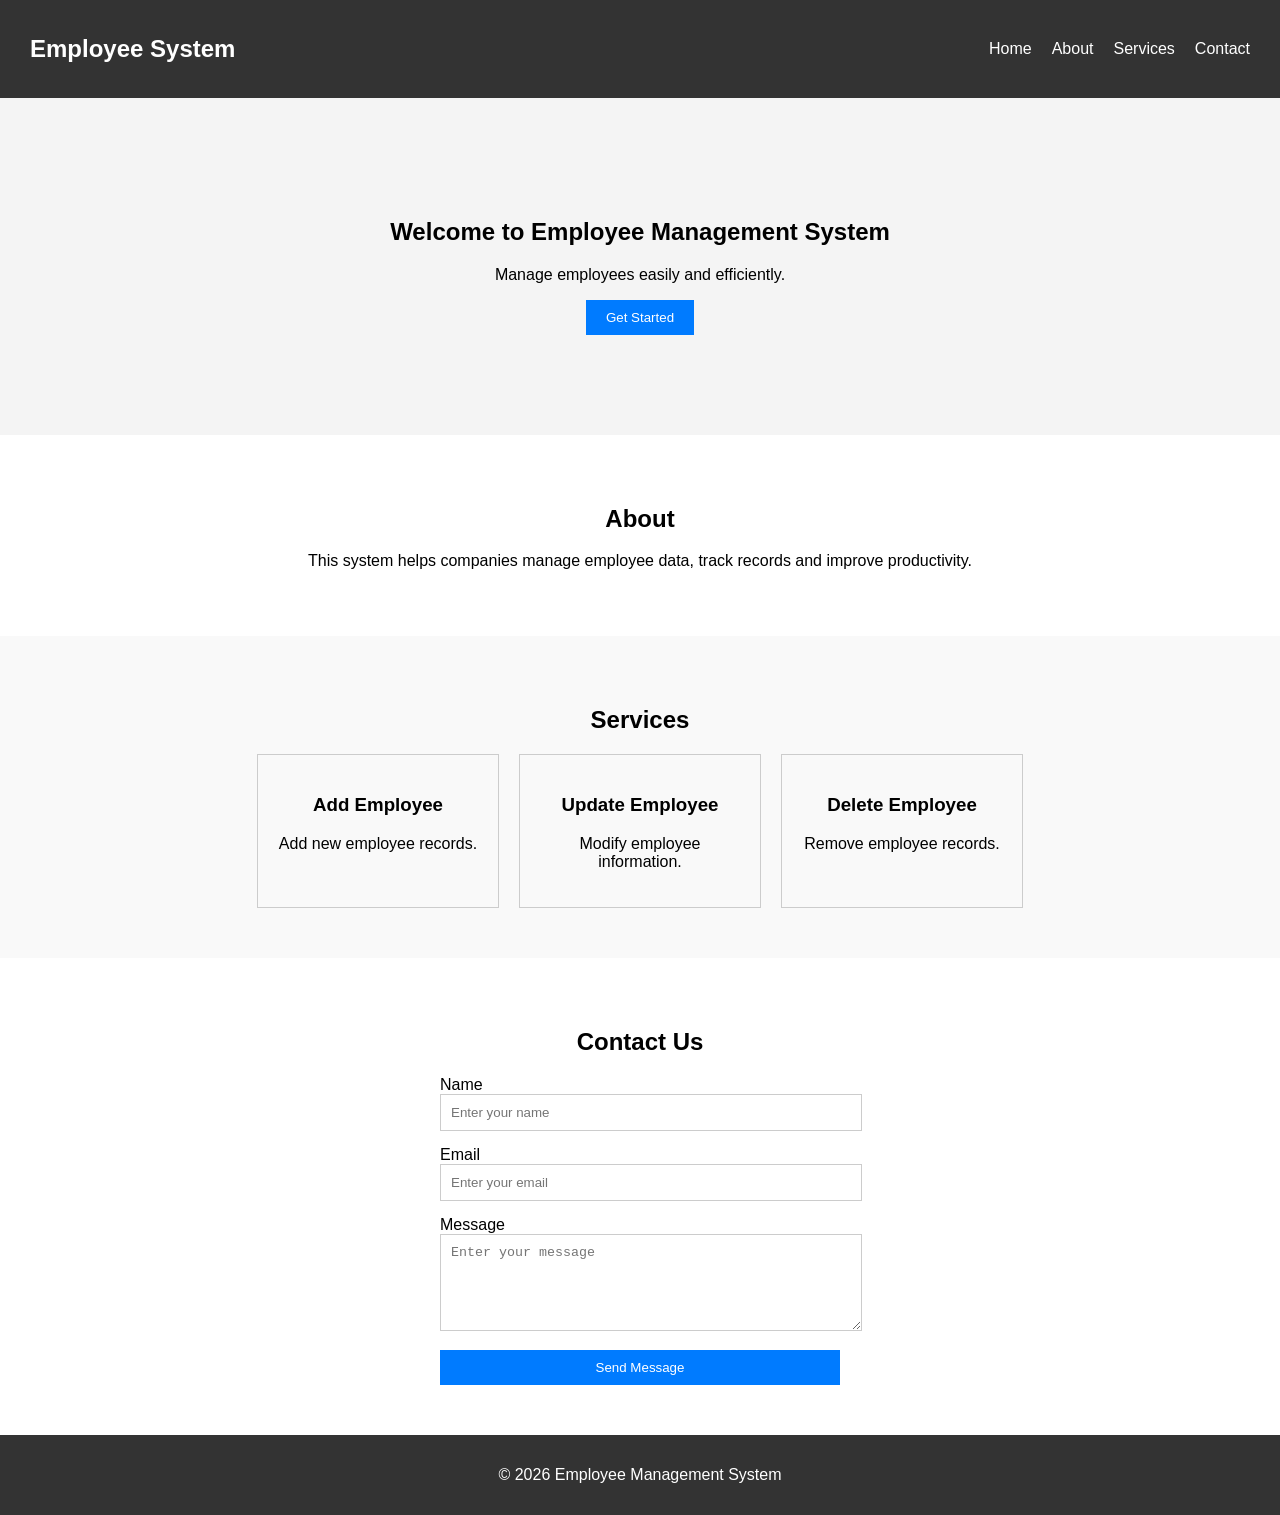
<file: Employee-Management-System/index.html>
<!DOCTYPE html>
<html lang="en">

<head>
<meta charset="UTF-8">
<meta name="viewport" content="width=device-width, initial-scale=1.0">
<title>Employee Management System</title>
<link rel="stylesheet" href="style.css">
</head>

<body>

<!-- Navbar -->
<nav>
<h2>Employee System</h2>

<ul>
<li><a href="#">Home</a></li>
<li><a href="#">About</a></li>
<li><a href="#">Services</a></li>
<li><a href="#">Contact</a></li>
</ul>
</nav>


<!-- Hero Section -->
<section class="hero">

<h1>Welcome to Employee Management System</h1>
<p>Manage employees easily and efficiently.</p>

<button>Get Started</button>

</section>


<!-- About Section -->
<section class="about">

<h2>About</h2>

<p>This system helps companies manage employee data, track records and improve productivity.</p>

</section>


<!-- Services Section -->
<section class="services">

<h2>Services</h2>

<div class="service-container">

<div class="service-box">
<h3>Add Employee</h3>
<p>Add new employee records.</p>
</div>

<div class="service-box">
<h3>Update Employee</h3>
<p>Modify employee information.</p>
</div>

<div class="service-box">
<h3>Delete Employee</h3>
<p>Remove employee records.</p>
</div>

</div>

</section>


<!-- Contact Section -->
<section class="contact">

<h2>Contact Us</h2>

<form class="contact-form">

<div class="form-group">
<label>Name</label>
<input type="text" placeholder="Enter your name">
</div>

<div class="form-group">
<label>Email</label>
<input type="email" placeholder="Enter your email">
</div>

<div class="form-group">
<label>Message</label>
<textarea rows="5" placeholder="Enter your message"></textarea>
</div>

<button type="submit">Send Message</button>

</form>

</section>


<!-- Footer -->
<footer>

<p>© 2026 Employee Management System</p>

</footer>

<script src="script.js"></script>

</body>
</html>
</file>
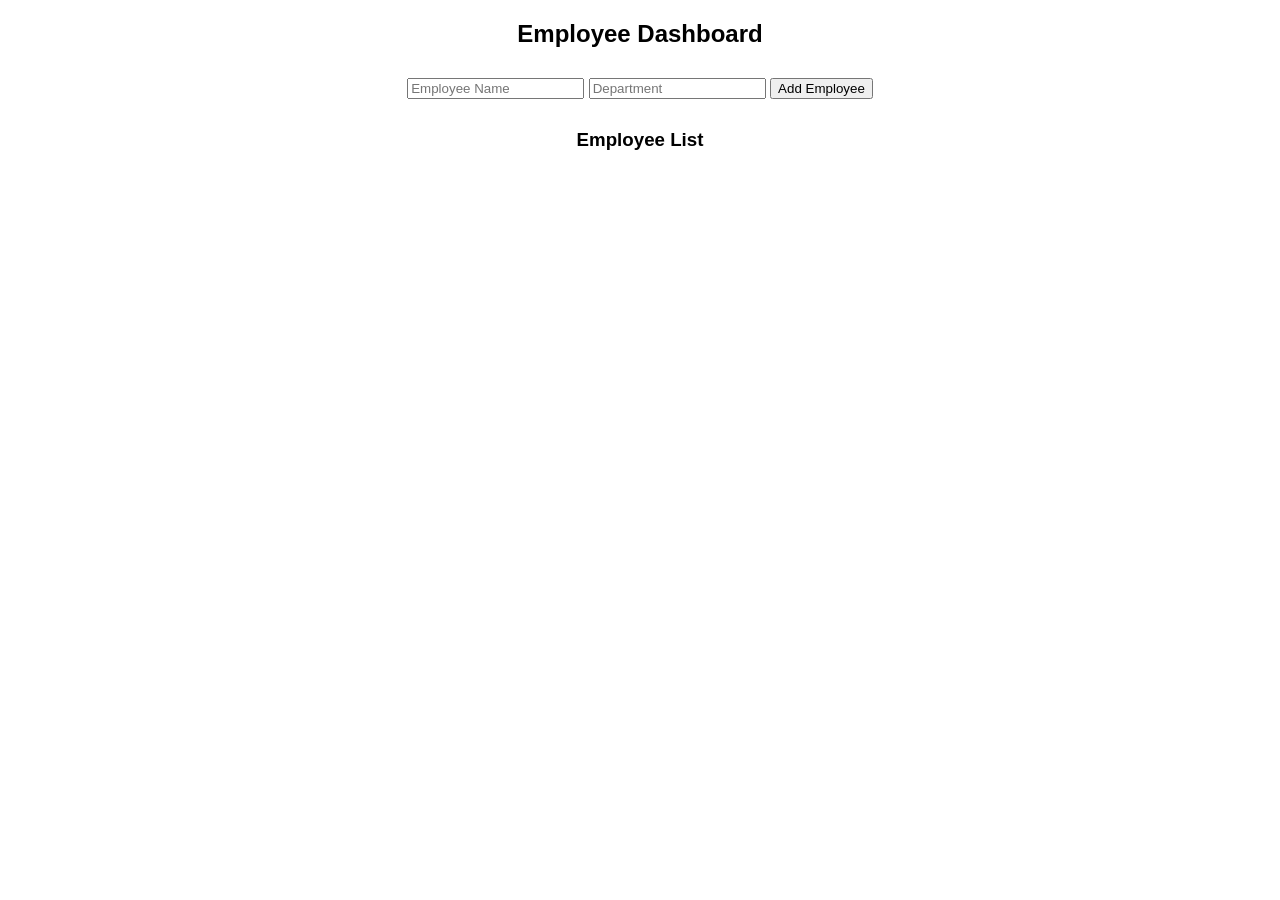
<file: Employee-Management-System/dashboard.html>
<!DOCTYPE html>
<html lang="en">
<head>
<meta charset="UTF-8">
<title>Employee Dashboard</title>
<link rel="stylesheet" href="style.css">
</head>

<body>

<h2 style="text-align:center;">Employee Dashboard</h2>

<div style="text-align:center; margin-top:30px;">

<input type="text" id="name" placeholder="Employee Name">
<input type="text" id="department" placeholder="Department">

<button onclick="addEmployee()">Add Employee</button>

</div>

<h3 style="text-align:center; margin-top:30px;">Employee List</h3>

<ul id="employeeList" style="text-align:center;"></ul>

<script>

function addEmployee(){

let name=document.getElementById("name").value;
let department=document.getElementById("department").value;

if(name=="" || department==""){
alert("Please fill all fields");
return;
}

let li=document.createElement("li");

li.innerHTML=name + " - " + department +
" <button onclick='deleteEmployee(this)'>Delete</button>";

document.getElementById("employeeList").appendChild(li);

document.getElementById("name").value="";
document.getElementById("department").value="";

}

function deleteEmployee(button){
button.parentElement.remove();
}

</script>

</body>
</html>
</file>
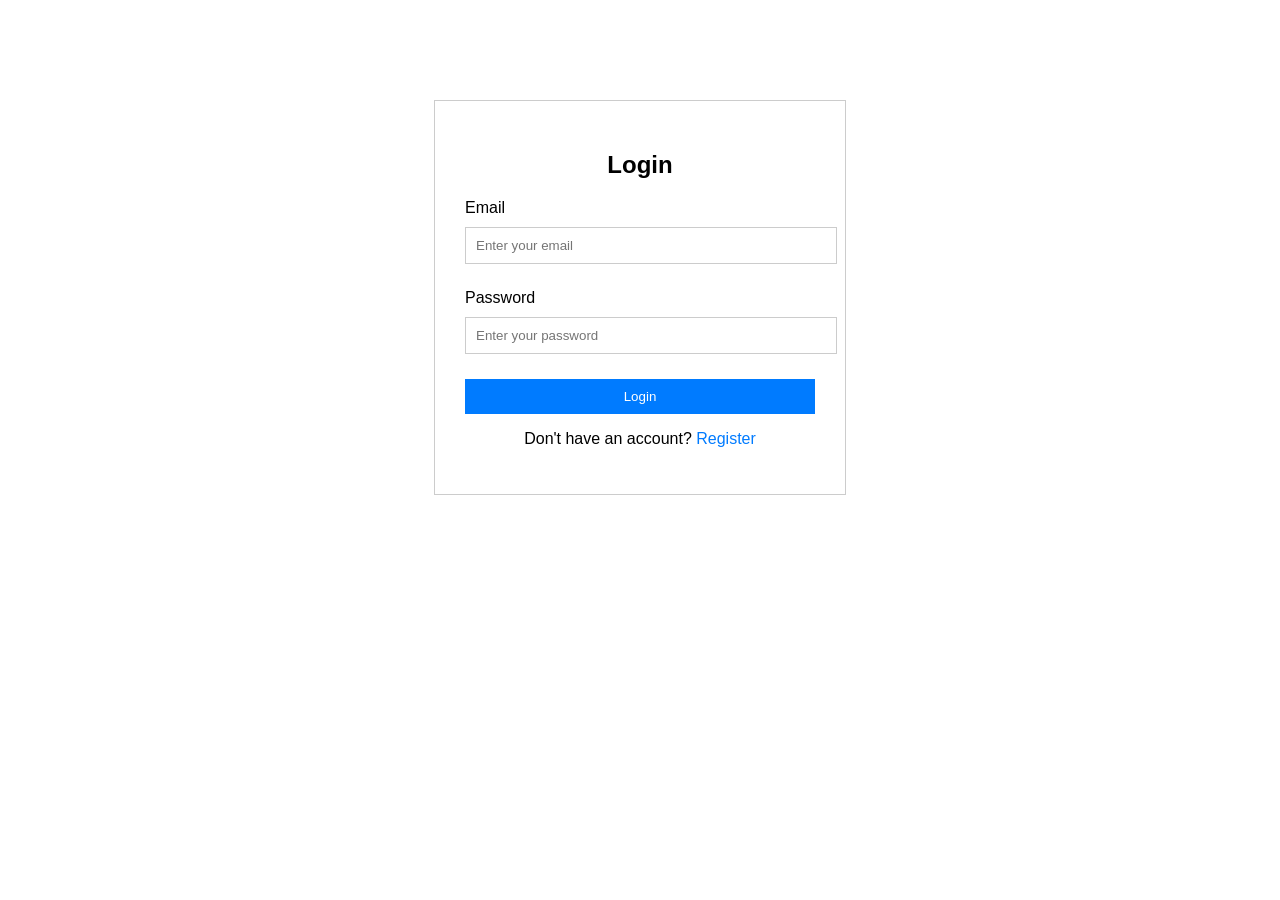
<file: Employee-Management-System/login.html>
<!DOCTYPE html>
<html lang="en">

<head>
<meta charset="UTF-8">
<meta name="viewport" content="width=device-width, initial-scale=1.0">
<title>Login - Employee System</title>
<link rel="stylesheet" href="style.css">
</head>

<body>

<div class="auth-container">

<h2>Login</h2>

<form>

<div class="form-group">
<label>Email</label>
<input type="email" placeholder="Enter your email">
</div>

<div class="form-group">
<label>Password</label>
<input type="password" placeholder="Enter your password">
</div>

<button type="submit">Login</button>

<p>Don't have an account? <a href="register.html">Register</a></p>

</form>

</div>

</body>
</html>
</file>
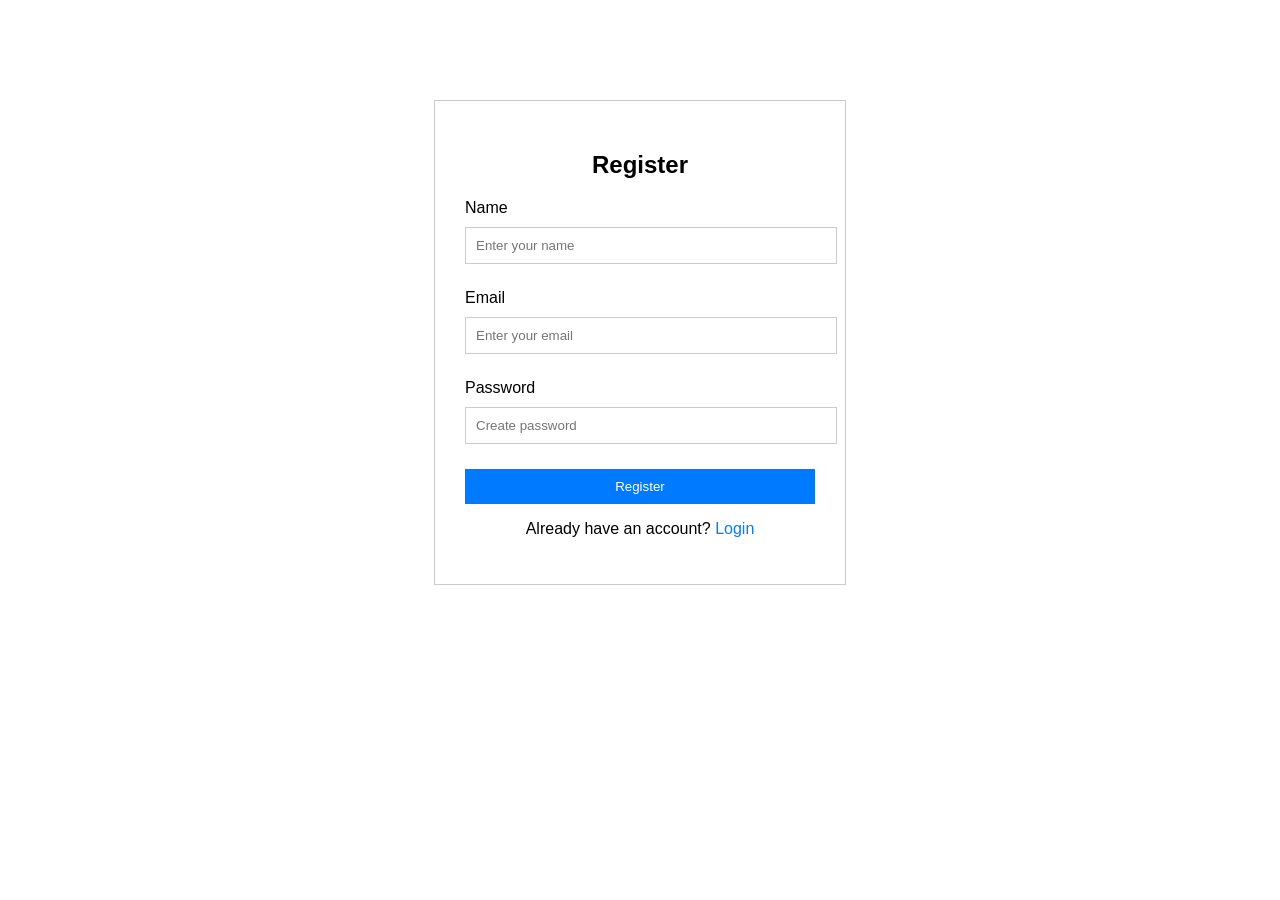
<file: Employee-Management-System/register.html>
<!DOCTYPE html>
<html lang="en">

<head>
<meta charset="UTF-8">
<meta name="viewport" content="width=device-width, initial-scale=1.0">
<title>Register - Employee System</title>
<link rel="stylesheet" href="style.css">
</head>

<body>

<div class="auth-container">

<h2>Register</h2>

<form>

<div class="form-group">
<label>Name</label>
<input type="text" placeholder="Enter your name">
</div>

<div class="form-group">
<label>Email</label>
<input type="email" placeholder="Enter your email">
</div>

<div class="form-group">
<label>Password</label>
<input type="password" placeholder="Create password">
</div>

<button type="submit">Register</button>

<p>Already have an account? <a href="login.html">Login</a></p>

</form>

</div>

</body>
</html>
</file>
<file: Employee-Management-System/style.css>
body{
font-family: Arial, sans-serif;
margin:0;
padding:0;
}


/* Navbar */

nav{
display:flex;
justify-content:space-between;
align-items:center;
background:#333;
color:white;
padding:15px 30px;
}

nav ul{
list-style:none;
display:flex;
}

nav ul li{
margin-left:20px;
}

nav ul li a{
color:white;
text-decoration:none;
}


/* Hero Section */

.hero{
text-align:center;
padding:100px 20px;
background:#f4f4f4;
}

.hero button{
padding:10px 20px;
background:#007BFF;
color:white;
border:none;
cursor:pointer;
}


/* About */

.about{
padding:50px;
text-align:center;
}


/* Services */

.services{
padding:50px;
background:#f9f9f9;
text-align:center;
}

.service-container{
display:flex;
justify-content:center;
gap:20px;
flex-wrap:wrap;
}

.service-box{
border:1px solid #ccc;
padding:20px;
width:200px;
}


/* Contact */

.contact{
padding:50px;
text-align:center;
}

.contact-form{
max-width:400px;
margin:auto;
display:flex;
flex-direction:column;
}

.form-group{
margin-bottom:15px;
text-align:left;
}

.contact-form input,
.contact-form textarea{
width:100%;
padding:10px;
border:1px solid #ccc;
}

.contact-form button{
padding:10px;
background:#007BFF;
color:white;
border:none;
cursor:pointer;
}


/* Footer */

footer{
background:#333;
color:white;
text-align:center;
padding:15px;
}
.auth-container{
width:350px;
margin:100px auto;
padding:30px;
border:1px solid #ccc;
text-align:center;
background:white;
}

.auth-container input{
width:100%;
padding:10px;
margin:10px 0;
border:1px solid #ccc;
}

.auth-container button{
width:100%;
padding:10px;
background:#007BFF;
color:white;
border:none;
cursor:pointer;
}

.auth-container a{
color:#007BFF;
text-decoration:none;
}
</file>
